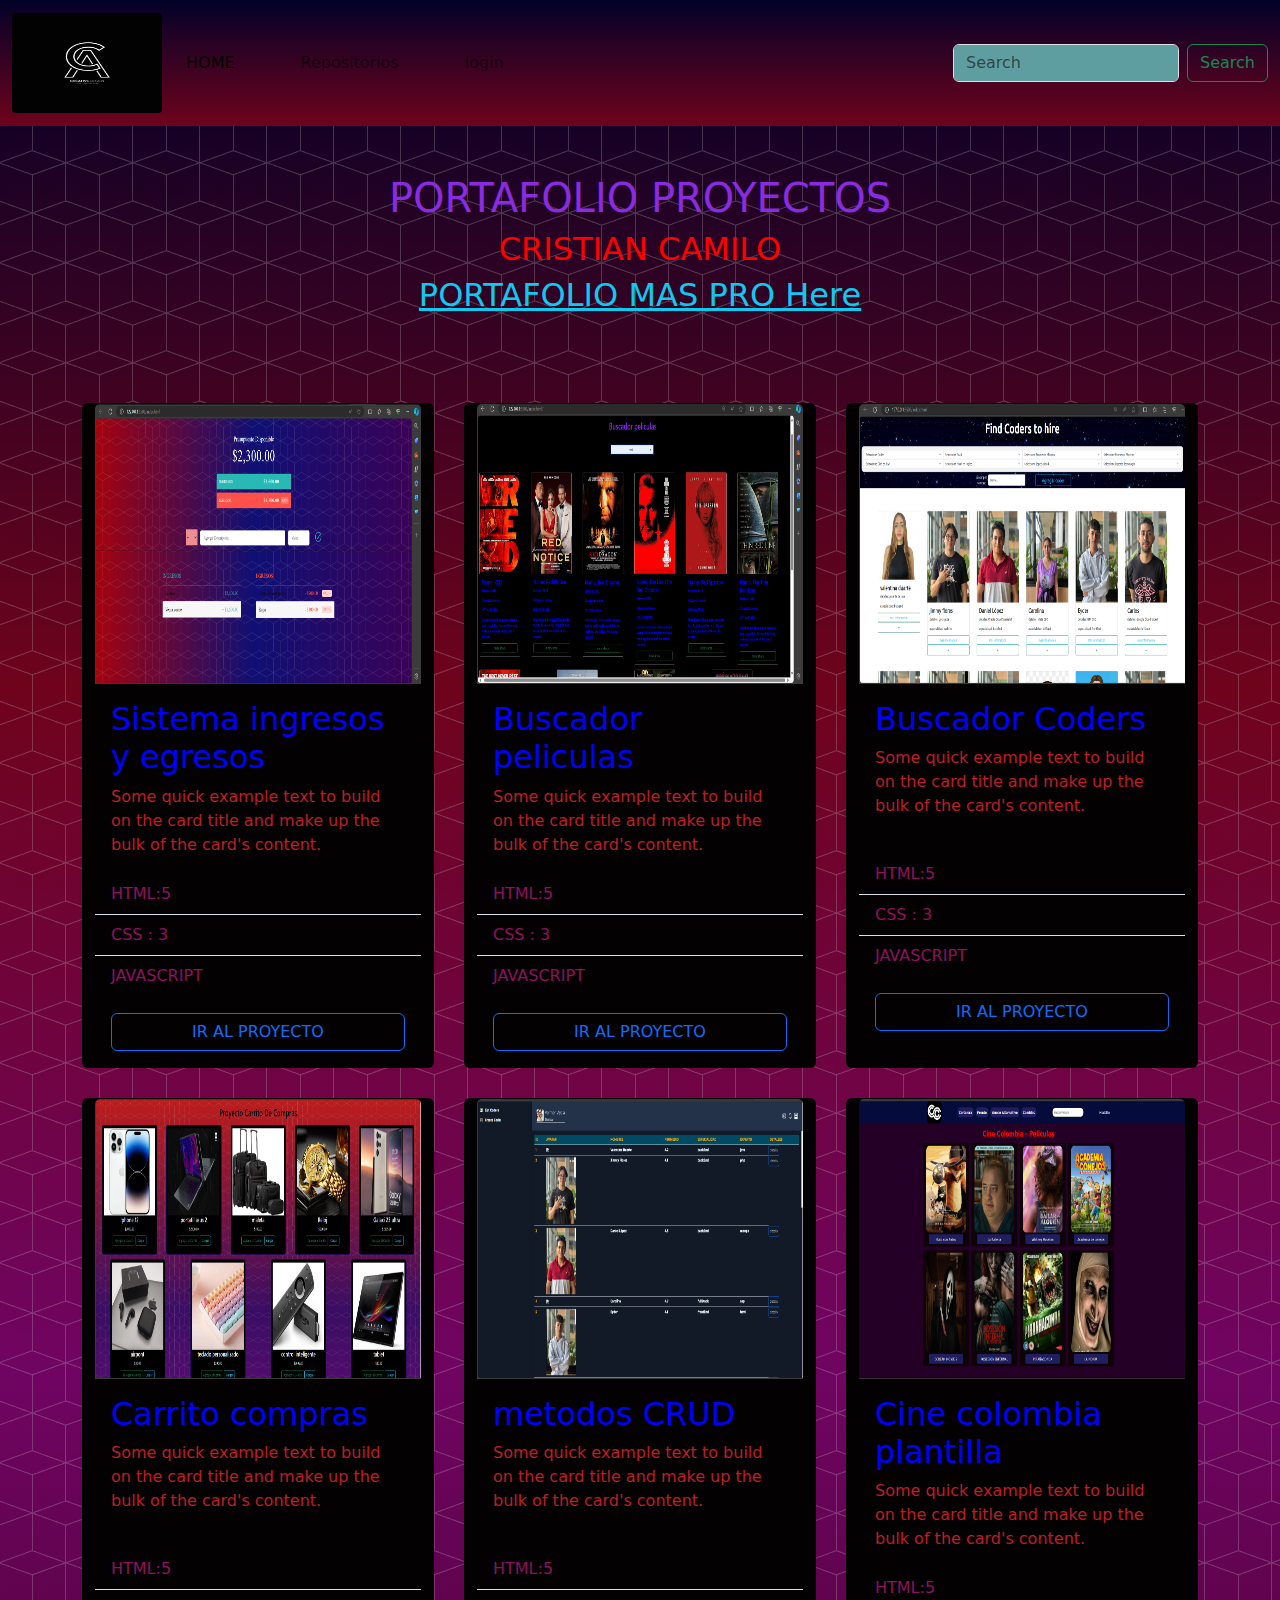
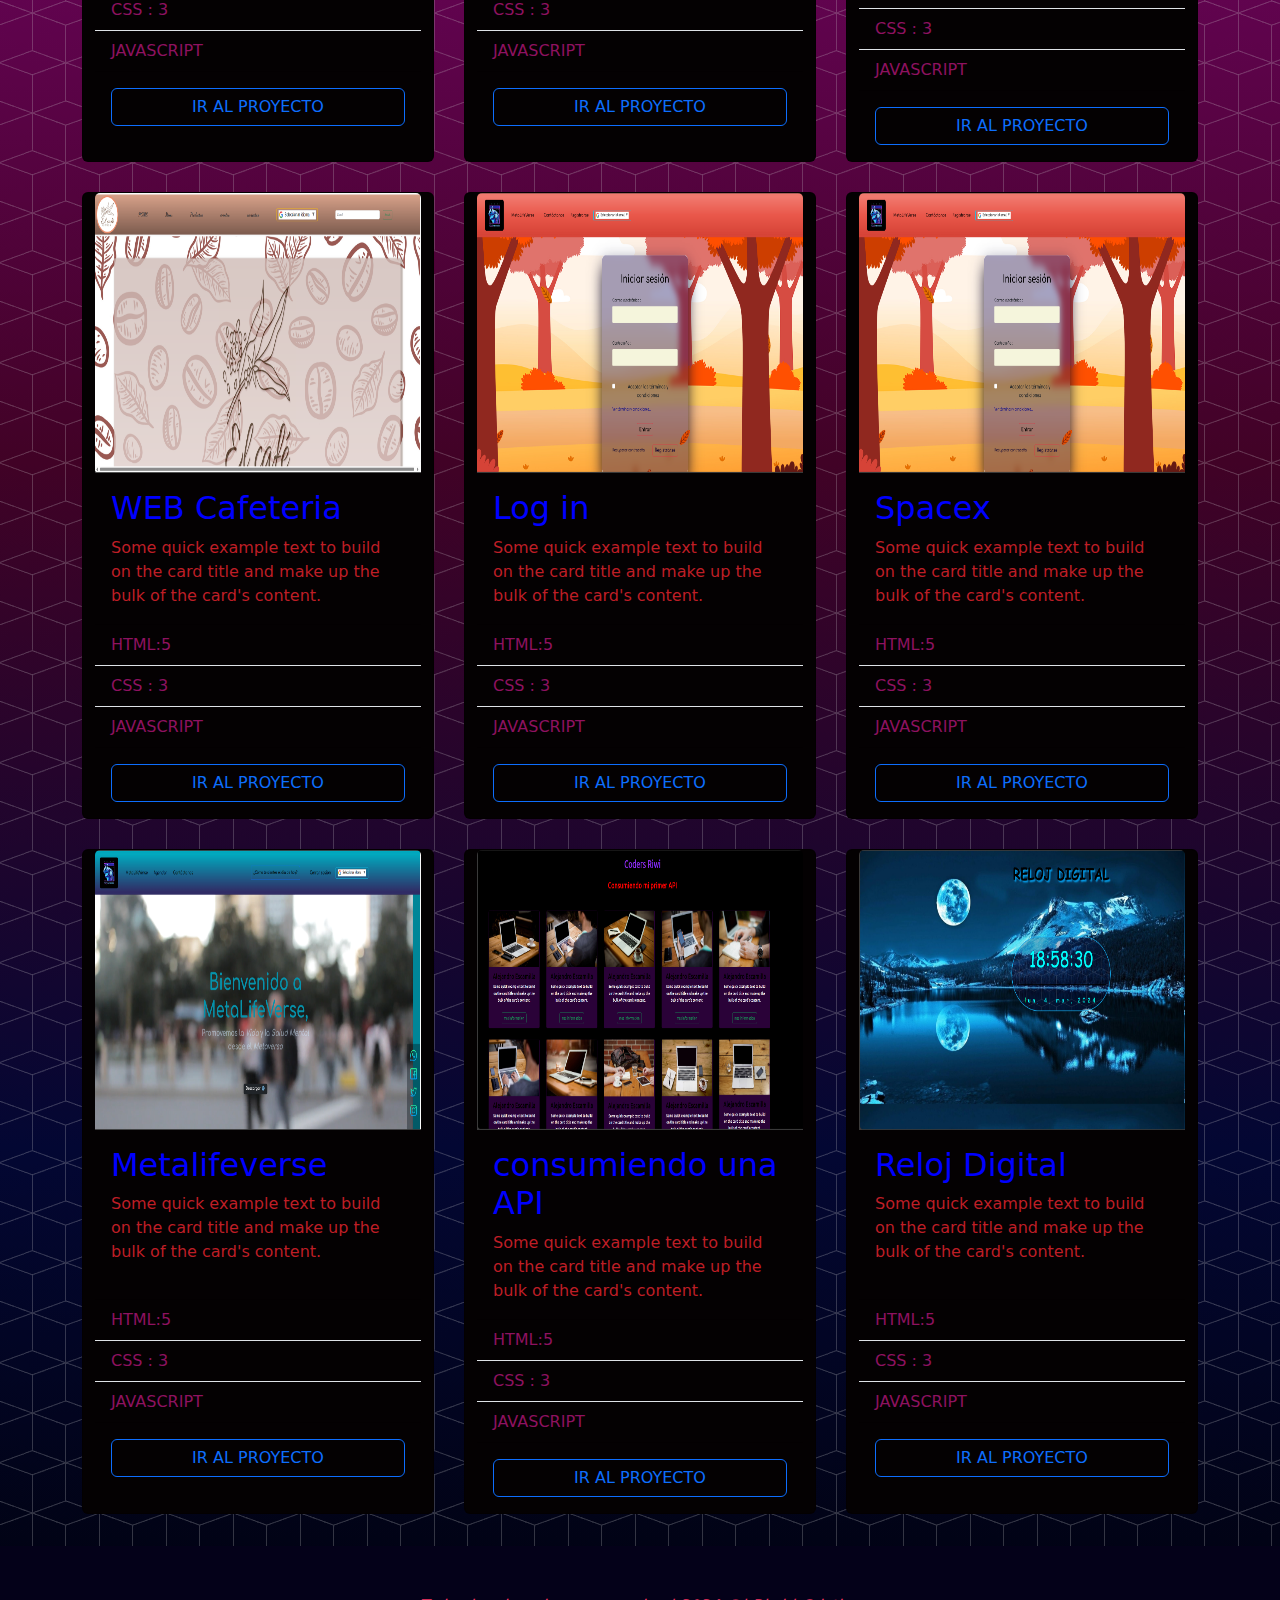
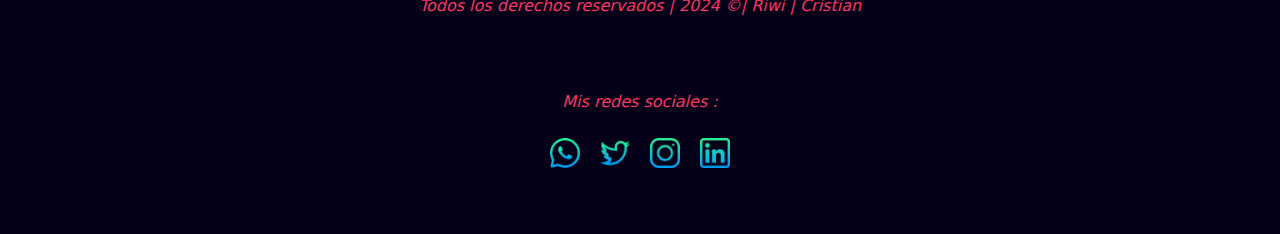
<file: html/index.html>
<!DOCTYPE html>
<html lang="en">
<head>
    <meta charset="UTF-8">
    <meta name="viewport" content="width=device-width, initial-scale=1.0">
    <title>Portafolio Cristian</title>
    <link href="https://cdn.jsdelivr.net/npm/bootstrap@5.3.3/dist/css/bootstrap.min.css" rel="stylesheet" integrity="sha384-QWTKZyjpPEjISv5WaRU9OFeRpok6YctnYmDr5pNlyT2bRjXh0JMhjY6hW+ALEwIH" crossorigin="anonymous">
    <link rel="stylesheet" href="../style/styles.css">
</head>
<body class="fondo">

    <nav class="navbar navbar-expand-lg" style="background: linear-gradient( rgb(2, 1, 40), #6f031c);">
        <div class="container-fluid">
          <a class="navbar-brand" href="../html/index.html"><img src="../creative-letter-c-a-line-art-minimal-logo-free-vector.jpg" width="150px" height="100px" alt="" style="border-radius: 4px;"></a>
          <!-- <a class="navbar-brand" href="/html/index.html"><img src="/thumb-cristian-4k-wallpapers-with-names-horizontal-text-cristian-name.jpg" width="150px" height="100px" alt="" style="border-radius: 4px;"></a> -->
          <button class="navbar-toggler" type="button" data-bs-toggle="collapse" data-bs-target="#navbarSupportedContent" aria-controls="navbarSupportedContent" aria-expanded="false" aria-label="Toggle navigation">
            <span class="navbar-toggler-icon"></span>
          </button>
          <div class="collapse navbar-collapse" id="navbarSupportedContent">
            <br>
            <ul class="navbar-nav me-auto mb-2 mb-lg-0" style="gap: 50px;">
              <li class="nav-item">
                <a class="nav-link active" aria-current="page" href="../html/index.html">HOME</a>
              </li>
              <li class="nav-item">
                <a class="nav-link" href="../html/atministrador.html">Repositorios</a>
              </li>

              <li class="nav-item">
                <a class="nav-link" aria-disabled="true" href="../html/login.html">login</a>
              </li>
            </ul>
            <form class="d-flex" role="search">
              <input class="form-control me-2" type="search" placeholder="Search" aria-label="Search" style="background-color: cadetblue;">
              <button class="btn btn-outline-success" type="submit">Search</button>
            </form>
          </div>
        </div>
    </nav>
    <div class="titlepage" style="padding: 3rem;">
      <h1>PORTAFOLIO PROYECTOS</h1>
      <h2>CRISTIAN CAMILO</h2>
      <h2 style="text-decoration: none;"><a  target="_blank" href="https://camiloriwi.github.io/portafolio--profesional/index.html" class="link-info">PORTAFOLIO MAS PRO Here<i class="fas fa-external-link-alt"></i></a></h3>
      
    </div>
    <section class="align-content-center">

        <div class="row" style="gap: 30px;display: flex;justify-content: center;padding: 2rem;">
            <div class="card" style="width: 22rem;">
                <img src="../images/image.png" class="card-img-top" width="350px" height="280px" alt="...">
                <div class="card-body">
                  <h2 class="card-title">Sistema ingresos  y egresos</h2>
                  <p class="card-text">Some quick example text to build on the card title and make up the bulk of the card's content.</p>
                </div>
                <ul class="list-group list-group-flush">
                  <li class="list-group-item">HTML:5</li>
                  <li class="list-group-item">CSS : 3</li>
                  <li class="list-group-item">JAVASCRIPT</li>
                </ul>
                <div class="card-body">
                  <a target="_blank" href="#" type="button" class="btn btn-outline-primary">IR AL PROYECTO</a>
                  
                </div>
            </div>
            <div class="card" style="width: 22rem;">
                <img src="../images/image1.png" class="card-img-top"  width="350px" height="280px" alt="...">
                <div class="card-body">
                  <h2 class="card-title">Buscador peliculas</h2>
                  <p class="card-text">Some quick example text to build on the card title and make up the bulk of the card's content.</p>
                </div>
                <ul class="list-group list-group-flush">
                  <li class="list-group-item">HTML:5</li>
                  <li class="list-group-item">CSS : 3</li>
                  <li class="list-group-item">JAVASCRIPT</li>
                </ul>
                <div class="card-body">
                  <a target="_blank" href="#" type="button" class="btn btn-outline-primary">IR AL PROYECTO</a>
                  
                </div>
            </div>
            <div class="card" style="width: 22rem;">
                <img src="../images/image2.png" class="card-img-top"  width="350px" height="280px" alt="...">
                <div class="card-body">
                  <h2 class="card-title">Buscador Coders</h2>
                  <p class="card-text">Some quick example text to build on the card title and make up the bulk of the card's content.</p>
                </div>
                <ul class="list-group list-group-flush">
                  <li class="list-group-item">HTML:5</li>
                  <li class="list-group-item">CSS : 3</li>
                  <li class="list-group-item">JAVASCRIPT</li>
                </ul>
                <div class="card-body">
                  <a target="_blank" href="#" type="button" class="btn btn-outline-primary">IR AL PROYECTO</a>
                  
                </div>
            </div>
            <div class="card" style="width: 22rem;">
                <img src="../images/image copy.png" class="card-img-top"  width="350px" height="280px"  alt="...">
                <div class="card-body">
                  <h2 class="card-title">Carrito compras</h2>
                  <p class="card-text">Some quick example text to build on the card title and make up the bulk of the card's content.</p>
                </div>
                <ul class="list-group list-group-flush">
                  <li class="list-group-item">HTML:5</li>
                  <li class="list-group-item">CSS : 3</li>
                  <li class="list-group-item">JAVASCRIPT</li>
                </ul>
                <div class="card-body">
                  <a target="_blank" href="#" type="button" class="btn btn-outline-primary">IR AL PROYECTO</a>
                  
                </div>
            </div>
            <div class="card" style="width: 22rem;">
                <img src="../images/image copy 2.png" class="card-img-top"   width="350px" height="280px" alt="...">
                <div class="card-body">
                  <h2 class="card-title">metodos CRUD</h2>
                  <p class="card-text">Some quick example text to build on the card title and make up the bulk of the card's content.</p>
                </div>
                <ul class="list-group list-group-flush">
                  <li class="list-group-item">HTML:5</li>
                  <li class="list-group-item">CSS : 3</li>
                  <li class="list-group-item">JAVASCRIPT</li>
                </ul>
                <div class="card-body">
                  <a target="_blank" href="#" type="button" class="btn btn-outline-primary">IR AL PROYECTO</a>
                  
                </div>
            </div>
            <div class="card" style="width: 22rem;">
                <img src="../images/image copy 3.png" class="card-img-top"  width="350px" height="280px" alt="...">
                <div class="card-body">
                  <h2 class="card-title">Cine colombia plantilla</h2>
                  <p class="card-text">Some quick example text to build on the card title and make up the bulk of the card's content.</p>
                </div>
                <ul class="list-group list-group-flush">
                  <li class="list-group-item">HTML:5</li>
                  <li class="list-group-item">CSS : 3</li>
                  <li class="list-group-item">JAVASCRIPT</li>
                </ul>
                <div class="card-body">
                  <a target="_blank" href="#" type="button" class="btn btn-outline-primary">IR AL PROYECTO</a>
                  
                </div>
            </div>
            <div class="card" style="width: 22rem;">
              <img src="../images/image copy 4.png" class="card-img-top"  width="350px" height="280px" alt="...">
              <div class="card-body">
                <h2 class="card-title">WEB Cafeteria</h2>
                <p class="card-text">Some quick example text to build on the card title and make up the bulk of the card's content.</p>
              </div>
              <ul class="list-group list-group-flush">
                <li class="list-group-item">HTML:5</li>
                <li class="list-group-item">CSS : 3</li>
                <li class="list-group-item">JAVASCRIPT</li>
              </ul>
              <div class="card-body">
                <a target="_blank" href="https://camiloriwi.github.io/web-cafeteria/" type="button" class="btn btn-outline-primary">IR AL PROYECTO</a>
                
              </div>
          </div>
          <div class="card" style="width: 22rem;">
              <img src="../images/image copy 5.png" class="card-img-top"  width="350px" height="280px" alt="...">
              <div class="card-body">
                <h2 class="card-title">Log in</h2>
                <p class="card-text">Some quick example text to build on the card title and make up the bulk of the card's content.</p>
              </div>
              <ul class="list-group list-group-flush">
                <li class="list-group-item">HTML:5</li>
                <li class="list-group-item">CSS : 3</li>
                <li class="list-group-item">JAVASCRIPT</li>
              </ul>
              <div class="card-body">
                <a target="_blank" href="#" type="button" class="btn btn-outline-primary">IR AL PROYECTO</a>
                
              </div>
          </div>
          <div class="card" style="width: 22rem;">
            <img src="../images/image copy 5.png" class="card-img-top"  width="350px" height="280px" alt="...">
            <div class="card-body">
              <h2 class="card-title">Spacex</h2>
              <p class="card-text">Some quick example text to build on the card title and make up the bulk of the card's content.</p>
            </div>
            <ul class="list-group list-group-flush">
              <li class="list-group-item">HTML:5</li>
              <li class="list-group-item">CSS : 3</li>
              <li class="list-group-item">JAVASCRIPT</li>
            </ul>
            <div class="card-body">
              <a  target="_blank" href="#" type="button" class="btn btn-outline-primary">IR AL PROYECTO</a>
              
            </div>
          </div>
          <div class="card" style="width: 22rem;">
            <img src="../images/image copy 6.png" class="card-img-top"  width="350px" height="280px" alt="...">
            <div class="card-body">
              <h2 class="card-title">Metalifeverse</h2>
              <p class="card-text">Some quick example text to build on the card title and make up the bulk of the card's content.</p>
            </div>
            <ul class="list-group list-group-flush">
              <li class="list-group-item">HTML:5</li>
              <li class="list-group-item">CSS : 3</li>
              <li class="list-group-item">JAVASCRIPT</li>
            </ul>
            <div class="card-body">
              <a target="_blank" href="#" type="button" class="btn btn-outline-primary">IR AL PROYECTO</a>
              
            </div>
        </div>
        <div class="card" style="width: 22rem;">
          <img src="../images/image copy 7.png" class="card-img-top"   width="350px" height="280px" alt="...">
          <div class="card-body">
            <h2 class="card-title">consumiendo una API</h2>
            <p class="card-text">Some quick example text to build on the card title and make up the bulk of the card's content.</p>
          </div>
          <ul class="list-group list-group-flush">
            <li class="list-group-item">HTML:5</li>
            <li class="list-group-item">CSS : 3</li>
            <li class="list-group-item">JAVASCRIPT</li>
          </ul>
          <div class="card-body">
            <a target="_blank" href="#" type="button" class="btn btn-outline-primary">IR AL PROYECTO</a>
            
          </div>
      </div>
      <div class="card" style="width: 22rem;">
        <img src="../images/image copy 8.png" class="card-img-top"  width="350px" height="280px" alt="...">
        <div class="card-body">
          <h2 class="card-title">Reloj Digital</h2>
          <p class="card-text">Some quick example text to build on the card title and make up the bulk of the card's content.</p>
        </div>
        <ul class="list-group list-group-flush">
          <li class="list-group-item">HTML:5</li>
          <li class="list-group-item">CSS : 3</li>
          <li class="list-group-item">JAVASCRIPT</li>
        </ul>
        <div class="card-body">
          <a target="_blank" href="https://camiloriwi.github.io/reloj-dijital/" type="button" class="btn btn-outline-primary">IR AL PROYECTO</a>
          
        </div>
    </div>
        
      </div>

    </section>







    <footer style="background: linear-gradient(
    #040119),black; height: 18rem;">
  
      <i style="display: flex;justify-content: center;padding: 3rem;color: #f93563;"> Todos los derechos reservados | 2024 &copy;| Riwi | Cristian</i>
      <br>
      <i style="display: flex;justify-content: center;color: #f93563;">Mis redes sociales :</i>
      <br>
      <div class="footer-icons" style="display: flex;gap: 20px;justify-content: center;">
        <a target="_blank" href="https://WhatsApp.com"><img src="../images/wredes2.png" width="30px" height="30px"
            style="border-radius: 10%;" alt=""></a>
        <a target="_blank" href="https://twitter.com"><img src="../images/tredes1.png" width="30px" height="30px"
            style="border-radius: 10%;" alt=""></a>
        <a target="_blank" href="https://Instagram.com"><img src="../images/iredes5.png" width="30px" height="30px"
            style="border-radius: 10%;" alt=""></a>
        <a  target="_blank" href="https://linkedin.com"><img src="../images/lredes1.png" width="30px" height="30px"
            style="border-radius: 10%;" alt=""></a>
  
      </div>
  
    </footer>



    
    <script src="../js/index.js"></script>
    <script src="https://cdn.jsdelivr.net/npm/bootstrap@5.3.3/dist/js/bootstrap.bundle.min.js" integrity="sha384-YvpcrYf0tY3lHB60NNkmXc5s9fDVZLESaAA55NDzOxhy9GkcIdslK1eN7N6jIeHz" crossorigin="anonymous"></script>
</body>
</html>
</file>
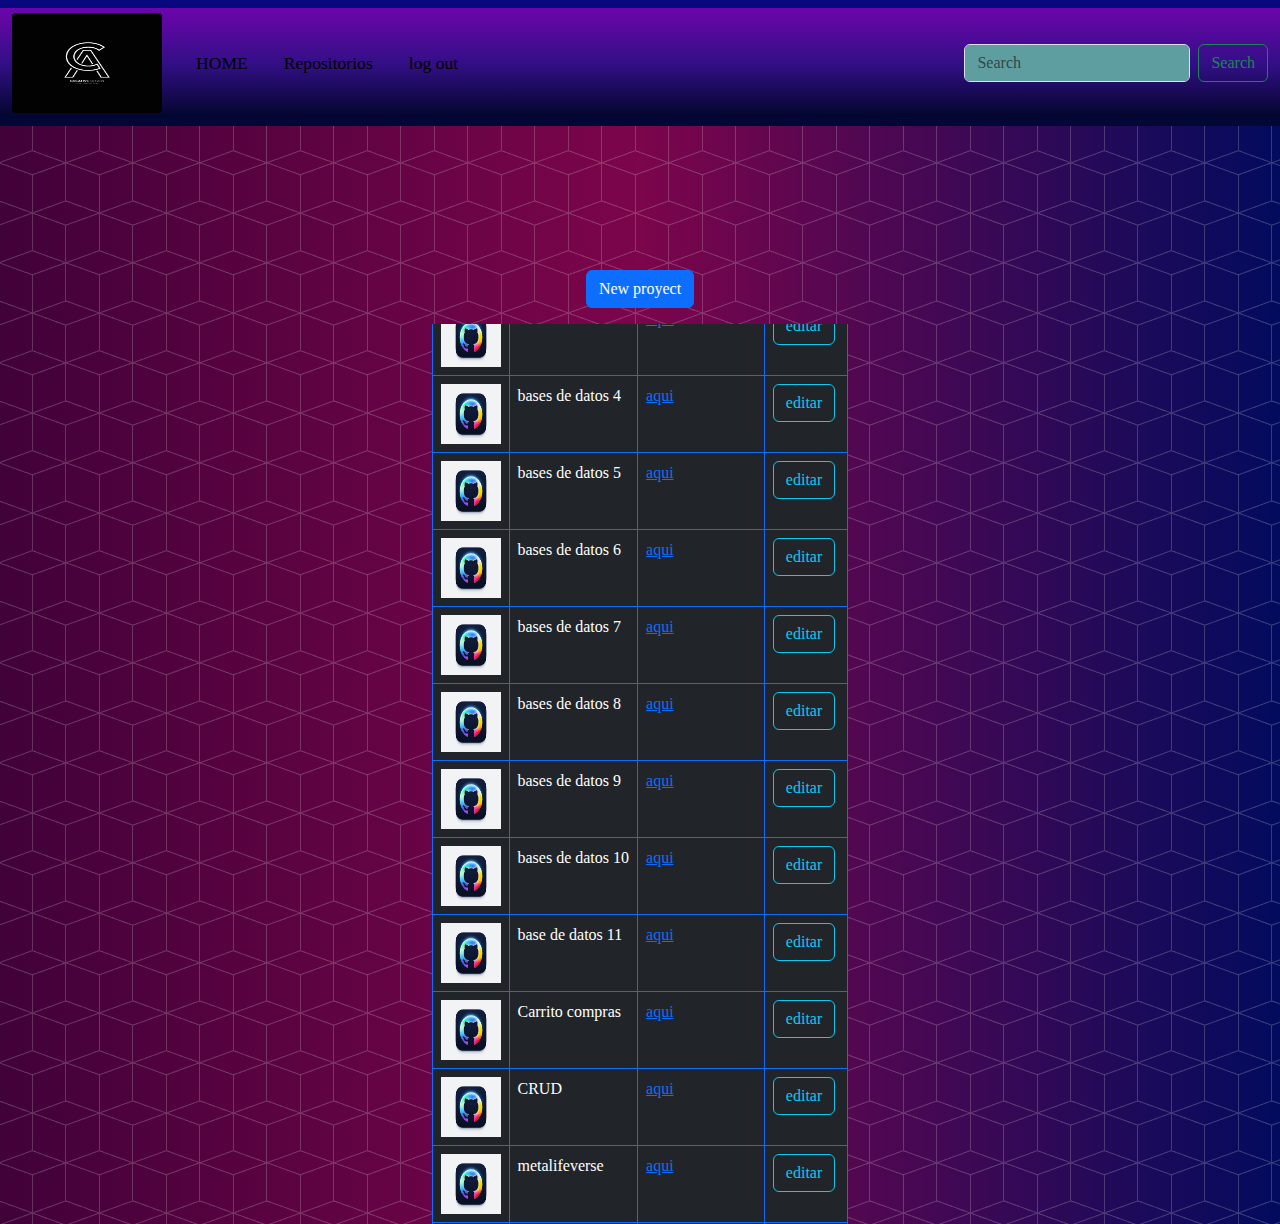
<file: html/atministrador.html>
<!DOCTYPE html>
<html lang="en">
<head>
    <meta charset="UTF-8">
    <meta name="viewport" content="width=device-width, initial-scale=1.0">
    <title>Portafolio Cristian</title>
    <link href="https://cdn.jsdelivr.net/npm/bootstrap@5.3.3/dist/css/bootstrap.min.css" rel="stylesheet" integrity="sha384-QWTKZyjpPEjISv5WaRU9OFeRpok6YctnYmDr5pNlyT2bRjXh0JMhjY6hW+ALEwIH" crossorigin="anonymous">
    <link rel="stylesheet" href="../style/login.css">
    <link rel="stylesheet" href="../style/atministrador.css">
</head>
<body>

  <nav class="navbar navbar-expand-lg" style="background: linear-gradient(rgb(8, 8, 128),rgb(3, 7, 51));">
    <div class="container-fluid">
      <a class="navbar-brand" href="../html/index.html"><img src="../creative-letter-c-a-line-art-minimal-logo-free-vector.jpg" width="150px" height="100px" alt="" style="border-radius: 4px;"></a>
      <!-- <a class="navbar-brand" href="/html/index.html"><img src="/Cristian-design-hogwarts-name.gif" width="150px" height="100px" alt="" style="border-radius: 4px;"></a> -->
      <button class="navbar-toggler" type="button" data-bs-toggle="collapse" data-bs-target="#navbarSupportedContent" aria-controls="navbarSupportedContent" aria-expanded="false" aria-label="Toggle navigation">
        <span class="navbar-toggler-icon"></span>
      </button>
      <div class="collapse navbar-collapse" id="navbarSupportedContent">
        <ul class="navbar-nav me-auto mb-2 mb-lg-0">
          <li class="nav-item">
            <a class="nav-link active" aria-current="page" href="../html/index.html">HOME</a>
          </li>
          <li class="nav-item">
            <a class="nav-link" href="../html/atministrador.html">Repositorios</a>
          </li>

          <li class="nav-item">
            <a class="nav-link" aria-disabled="true" href="../html/login.html">log out</a>
          </li>
        </ul>
        <form class="d-flex" role="search">
          <input class="form-control me-2" type="search" placeholder="Search" aria-label="Search" style="background-color: cadetblue;">
          <button class="btn btn-outline-success" type="submit">Search</button>
        </form>
      </div>
    </div>
</nav>
  <div style="display: flex;justify-content: center;">
          <!-- Button trigger modal -->
    <button type="button" class="btn btn-primary mb-3" data-bs-toggle="modal"     data-bs-target="#staticBackdrop" style="margin-top: 9rem;"> New proyect
    </button>
  </div>
  <section  style="padding: 4rem;">

      <div class="align-content-center ">
          <table class="table table-bordered border-primary table-dark">
            <br>
              <thead>
                  <tr style="text-align: center;">
                      <th>images</th>
                      <th>name</th>
                      <th>link Repositorio</th>
                      <th>modificar</th>
                  </tr>
  
              </thead>
              
              <tbody class="tbodyContent">

                <tr>
                  <td><img src="../images/images1.jpeg" width="60px" height="60px" alt="img"></td>
                  <td>bases de datos 1</td>
                  <td><a target="_blank" href="https://github.com/Camiloriwi/base-datos-1">aqui</a></td>
                  <td> 
                    <button class="btn btn-outline-info">editar</button>
                      <!-- <button class="btn btn-outline-warning btn-delete">eliminar</button> -->
                  </td>
                </tr>
                <tr>
                  <td><img src="../images/images1.jpeg" width="60px" height="60px" alt="img"></td>
                  <td>bases de datos 2</td>
                  <td><a target="_blank" href="https://github.com/Camiloriwi/base-datos-2">aqui</a></td>
                  <td> 
                    <button class="btn btn-outline-info">editar</button>
                      <!-- <button class="btn btn-outline-warning btn-delete">eliminar</button> -->
                  </td>
                </tr>
                <tr>
                  <td><img src="../images/images1.jpeg" width="60px" height="60px" alt="img"></td>
                  <td>bases de datos 3</td>
                  <td><a target="_blank" href="https://github.com/Camiloriwi/base-datos-3">aqui</a></td>
                  <td> 
                    <button class="btn btn-outline-info">editar</button>
                      <!-- <button class="btn btn-outline-warning btn-delete">eliminar</button> -->
                  </td>
                </tr>
                <tr>
                  <td><img src="../images/images1.jpeg" width="60px" height="60px" alt="img"></td>
                  <td>bases de datos 4</td>
                  <td><a target="_blank" href="https://github.com/Camiloriwi/base-datos-4">aqui</a></td>
                  <td> 
                    <button class="btn btn-outline-info">editar</button>
                      <!-- <button class="btn btn-outline-warning btn-delete">eliminar</button> -->
                  </td>
                </tr>
                <tr>
                  <td><img src="../images/images1.jpeg" width="60px" height="60px" alt="img"></td>
                  <td>bases de datos 5</td>
                  <td><a target="_blank" href="https://github.com/Camiloriwi/base-datos-5">aqui</a></td>
                  <td> 
                    <button class="btn btn-outline-info">editar</button>
                      <!-- <button class="btn btn-outline-warning btn-delete">eliminar</button> -->
                  </td>
                </tr>
                <tr>
                  <td><img src="../images/images1.jpeg" width="60px" height="60px" alt="img"></td>
                  <td>bases de datos 6</td>
                  <td><a target="_blank" href="https://github.com/Camiloriwi/base-datos-6">aqui</a></td>
                  <td> 
                    <button class="btn btn-outline-info">editar</button>
                      <!-- <button class="btn btn-outline-warning btn-delete">eliminar</button> -->
                  </td>
                </tr>
                <tr>
                  <td><img src="../images/images1.jpeg" width="60px" height="60px" alt="img"></td>
                  <td>bases de datos 7</td>
                  <td><a target="_blank" href="https://github.com/Camiloriwi/basae-de-datos-7">aqui</a></td>
                  <td> 
                    <button class="btn btn-outline-info">editar</button>
                      <!-- <button class="btn btn-outline-warning btn-delete">eliminar</button> -->
                  </td>
                </tr>
                <tr>
                  <td><img src="../images/images1.jpeg" width="60px" height="60px" alt="img"></td>
                  <td>bases de datos 8</td>
                  <td><a target="_blank" href="https://github.com/Camiloriwi/base-datos-7">aqui</a></td>
                  <td> 
                    <button class="btn btn-outline-info">editar</button>
                      <!-- <button class="btn btn-outline-warning btn-delete">eliminar</button> -->
                  </td>
                </tr>
                <tr>
                  <td><img src="../images/images1.jpeg" width="60px" height="60px" alt="img"></td>
                  <td>bases de datos 9</td>
                  <td><a target="_blank" href="https://github.com/Camiloriwi/mongodb-node.js">aqui</a></td>
                  <td> 
                    <button class="btn btn-outline-info">editar</button>
                      <!-- <button class="btn btn-outline-warning btn-delete">eliminar</button> -->
                  </td>
                </tr>
                <tr>
                  <td><img src="../images/images1.jpeg" width="60px" height="60px" alt="img"></td>
                  <td>bases de datos 10</td>
                  <td><a target="_blank" href="https://github.com/Camiloriwi/MYSQL-----mongoDB">aqui</a></td>
                  <td> 
                    <button class="btn btn-outline-info">editar</button>
                      <!-- <button class="btn btn-outline-warning btn-delete">eliminar</button> -->
                  </td>
                </tr>
                <tr>
                  <td><img src="../images/images1.jpeg" width="60px" height="60px" alt="img"></td>
                  <td>base de datos 11</td>
                  <td><a target="_blank" href="https://github.com/Camiloriwi/cristian--sql">aqui</a></td>
                  <td> 
                    <button class="btn btn-outline-info">editar</button>
                      <!-- <button class="btn btn-outline-warning btn-delete">eliminar</button> -->
                  </td>
                </tr>
                <tr>
                  <td><img src="../images/images1.jpeg" width="60px" height="60px" alt="img"></td>
                  <td>Carrito compras</td>
                  <td><a target="_blank" href="https://github.com/Camiloriwi">aqui</a></td>
                  <td> 
                    <button class="btn btn-outline-info">editar</button>
                      <!-- <button class="btn btn-outline-warning btn-delete">eliminar</button> -->
                  </td>
                </tr>

                <tr>
                  <td><img src="../images/images1.jpeg" width="60px" height="60px" alt="img"></td>
                  <td>CRUD</td>
                  <td><a target="_blank" href="https://github.com/Camiloriwi">aqui</a></td>
                  <td> 
                    <button class="btn btn-outline-info">editar</button>
                      <!-- <button class="btn btn-outline-warning btn-delete">eliminar</button> -->
                  </td>
                </tr>
                <tr>
                  <td><img src="../images/images1.jpeg" width="60px" height="60px" alt="img"></td>
                  <td>metalifeverse</td>
                  <td><a target="_blank" href="https://github.com/Camiloriwi">aqui</a></td>
                  <td> 
                    <button class="btn btn-outline-info">editar</button>
                      <!-- <button class="btn btn-outline-warning btn-delete">eliminar</button> -->
                  </td>
                </tr>
                <tr>
                  <td><img src="../images/images1.jpeg" width="60px" height="60px" alt="img"></td>
                  <td>login</td>
                  <td><a target="_blank" href="https://github.com/Camiloriwi">aqui</a></td>
                  <td> 
                    <button class="btn btn-outline-info">editar</button>
                      <!-- <button class="btn btn-outline-warning btn-delete">eliminar</button> -->
                  </td>
                </tr>
                <tr>
                  <td><img src="../images/images1.jpeg" width="60px" height="60px" alt="img"></td>
                  <td>cafeteria</td>
                  <td><a target="_blank" href="https://github.com/Camiloriwi/web-cafeteria">aqui</a></td>
                  <td> 
                    <button class="btn btn-outline-info">editar</button>
                      <!-- <button class="btn btn-outline-warning btn-delete">eliminar</button> -->
                  </td>
                </tr>
                <tr>
                  <td><img src="../images/images1.jpeg" width="60px" height="60px" alt="img"></td>
                  <td>Reloj</td>
                  <td><a target="_blank" href="https://github.com/Camiloriwi/reloj-dijital">aqui</a></td>
                  <td> 
                    <button class="btn btn-outline-info">editar</button>
                      <!-- <button class="btn btn-outline-warning btn-delete">eliminar</button> -->
                  </td>
                </tr>
                  
  
              </tbody>
          </table>
      </div>
    </section>
 
      <div
        class="modal fade"
        id="staticBackdrop"
        data-bs-backdrop="static"
        data-bs-keyboard="false"
        tabindex="-1"
        aria-labelledby="staticBackdropLabel"
        aria-hidden="true"
      >
        <form class="modal-dialog modal-dialog-centered" id="formJobs">
          <div class="modal-content" style="height: auto; display: flex;flex-direction: column;">
            <div class="modal-header">
              <h1
                class="modal-title fs-5 text-gradient-primary"
                id="staticBackdropLabel"
              >
                New proyecto
              </h1>
              <button
                type="button"
                class="btn-close"
                data-bs-dismiss="modal"
                aria-label="Close"
              ></button>
            </div>
            <div class="modal-body">
              <div class="d-flex justify-content-center w-100 flex-lg-column">
                <!-- INPUT ID PRODUCT -->
                <input type="hidden" id="idJobUpdate" />
                <div class="mb-3">
                  <label for="title-job" class="form-label">nombre proyecto</label>
                  
                  <input
                    type="text"
                    class="form-control"
                    id="title-job"
                    placeholder="Title Job"
                  />
                </div>

                <div class="mb-6 col-lg-24">
                  <label for="experience" class="form-label"
                    >link proyecto</label
                  >
                  <input
                    type="link"
                    class="form-control"
                    id="link-proyecto"
                    placeholder="link"
                    required
                  />
                </div>
              </div>
             
              <div class="col">
                <div class="mb-9 col-lg-12">
                  <label for="description" class="form-label"
                    >Description</label
                  >
                  <textarea
                    class="form-control"
                    id="description"
                    rows="3"
                  ></textarea>
                </div>
              </div>
            </div>
            <div class="modal-footer">
              <button
                type="button"
                class="btn btn-secondary"
                data-bs-dismiss="modal"
              >
                Close
              </button>
              <button type="submit" class="btn btn-primary">
                Save
              </button>
            </div>
          </div>
        </form>









        <footer style="background: linear-gradient(#041a87,
        #040119); margin-bottom: auto;color: black;" >
      
          <div>
            <i> Todos los derechos reservados | 2024 &copy;| Riwi | Cristian</i>
            <!-- <i> todos los derechos reservados |  2024  &copy;|  Riwi | Grupo B1 | cristian manco</i> -->
          </div>
          <br>
          <i>Nuestras redes sociales :</i>
          <div class="footer-icons" style="display: flex;gap: 20px;justify-content: center;margin-top: 40px;padding: 2rem;">
            <a target="_blank" href="https://WhatsApp.com"><img src="../images/wredes2.png" width="30px" height="30px"
                style="border-radius: 10%;" alt=""></a>
            <a target="_blank" href="https://twitter.com"><img src="../images/tredes1.png" width="30px" height="30px"
                style="border-radius: 10%;" alt=""></a>
            <a target="_blank"href="https://Instagram.com"><img src="../images/iredes5.png" width="30px" height="30px"
                style="border-radius: 10%;" alt=""></a>
            <a target="_blank" href="https://linkedin.com"><img src="../images/lredes1.png" width="30px" height="30px"
                style="border-radius: 10%;" alt=""></a>
      
          </div>
      
        </footer>
    
    <script src="../js/atministrador.js"></script>
    <script src="https://cdn.jsdelivr.net/npm/bootstrap@5.3.3/dist/js/bootstrap.bundle.min.js" integrity="sha384-YvpcrYf0tY3lHB60NNkmXc5s9fDVZLESaAA55NDzOxhy9GkcIdslK1eN7N6jIeHz" crossorigin="anonymous"></script>
</body>
</html>
</file>
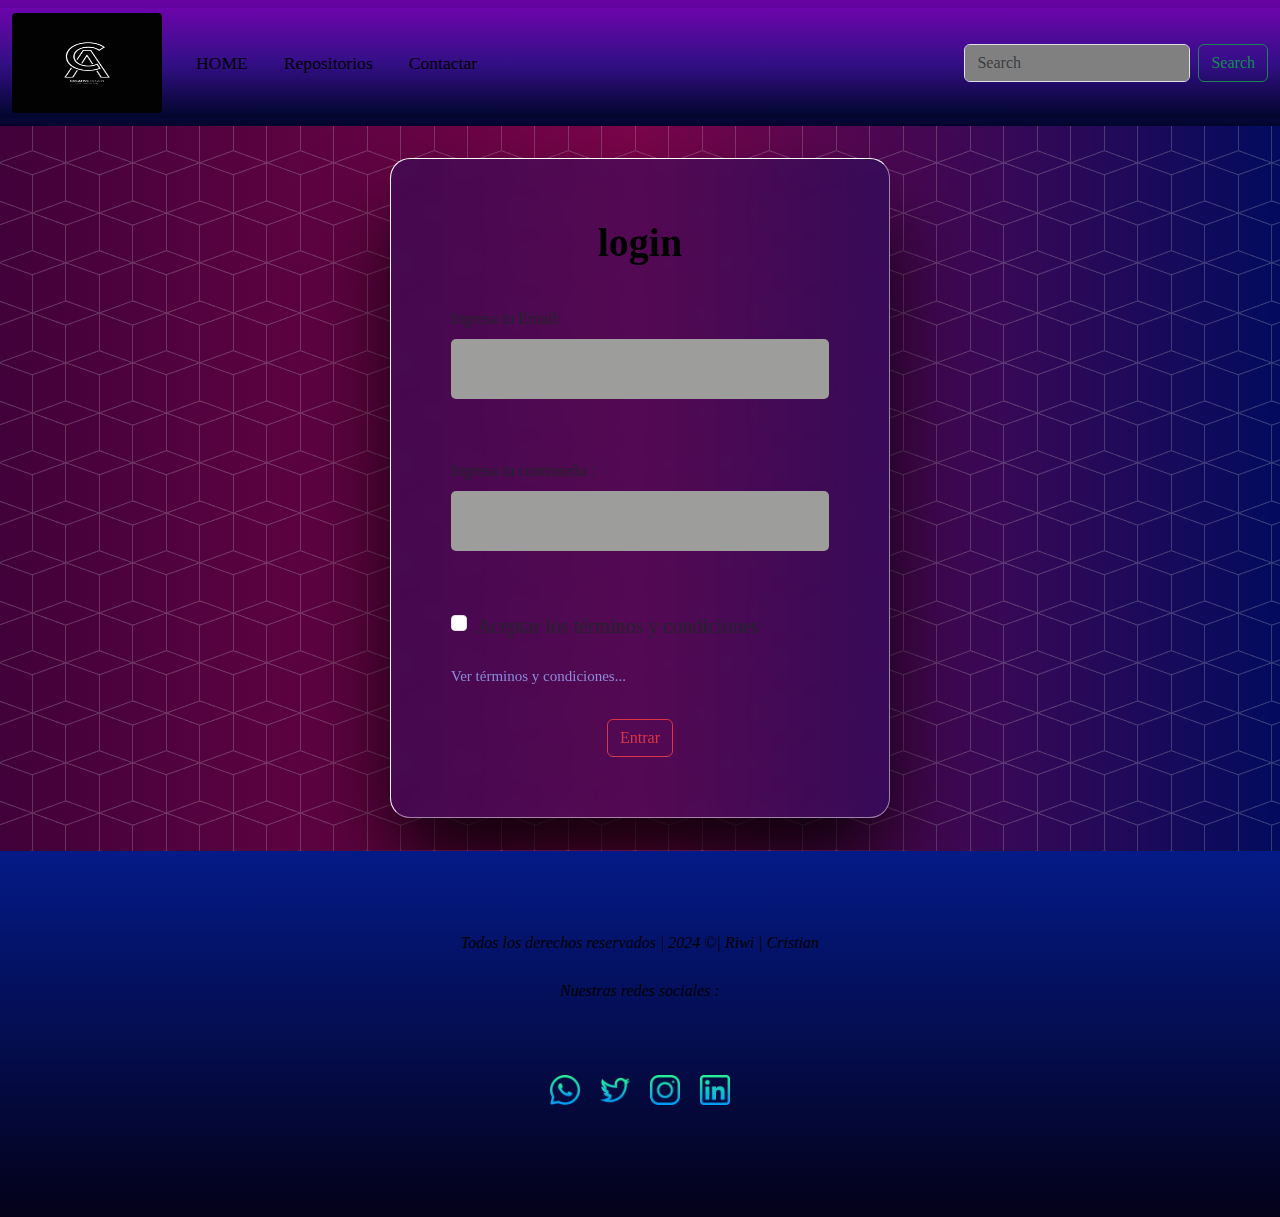
<file: html/login.html>
<!DOCTYPE html>
<html lang="en">
<head>
    <meta charset="UTF-8">
    <meta name="viewport" content="width=device-width, initial-scale=1.0">
    <title>Portafolio Cristian</title>
    <link href="https://cdn.jsdelivr.net/npm/bootstrap@5.3.3/dist/css/bootstrap.min.css" rel="stylesheet" integrity="sha384-QWTKZyjpPEjISv5WaRU9OFeRpok6YctnYmDr5pNlyT2bRjXh0JMhjY6hW+ALEwIH" crossorigin="anonymous">
    <link rel="stylesheet" href="../style/login.css">
</head>
<body>

    <nav class="navbar navbar-expand-lg bg-body-tertiary">
        <div class="container-fluid">
          <a class="navbar-brand" href="../html/index.html"><img src="../creative-letter-c-a-line-art-minimal-logo-free-vector.jpg" width="150px" height="100px" alt="" style="border-radius: 4px;"></a>
          <button class="navbar-toggler" type="button" data-bs-toggle="collapse" data-bs-target="#navbarSupportedContent" aria-controls="navbarSupportedContent" aria-expanded="false" aria-label="Toggle navigation">
            <span class="navbar-toggler-icon"></span>
          </button>
          <div class="collapse navbar-collapse" id="navbarSupportedContent" style="gap: 50px;">
            <ul class="navbar-nav me-auto mb-2 mb-lg-0">
              <li class="nav-item">
                <a class="nav-link" aria-disabled="true" href="../html/index.html">HOME</a>
              </li>
              <li class="nav-item">
                <a class="nav-link active" aria-current="page" href="../html/login.html">Repositorios</a>
              </li>

              <li class="nav-item">
                <a target="_blank" class="nav-link" aria-disabled="true">Contactar</a>
              </li>
            </ul>
            <form class="d-flex" role="search">
              <input class="form-control me-2" type="search" placeholder="Search" aria-label="Search" style="background-color: gray;">
              <button class="btn btn-outline-success" type="submit">Search</button>
            </form>
          </div>
        </div>
    </nav>

    <section style="height: auto;padding: 2rem;color: black;" >
       
        <div class="card-center" style="display: flex;justify-content: center;">
        <form id="formLogin" class="form-control login">

            <h2>login</h2>

            <!--Este input tipo hidden deja oculto el ID -->
            <input type="hidden" id="userID">
            <!-- <div class="inputBox">
            <label for="inputName" class="form-label">Ingresa tu nombre :</label>
            <input type="text" class="form-control" id="inputName" required
                style="background-color: rgb(157, 157, 155); color: black;">
            </div> -->
            <div class="inputBox">
            <label for="inputEmail" class="form-label">Ingresa tu Email:</label>
            <input type="email" class="form-control" id="inputEmail" required
                style="background-color: rgb(157, 157, 155); color: black;">
            </div>
            <div class="inputBox">
            <label for="inputPassword" class="form-label">Ingresa tu contraseña :</label>
            <input type="password" class="form-control" id="inputPassword" required
                style="background-color: rgb(157, 157, 155); color: black;">
            </div>
          
            <div class="col-12">
            <div class="form-check" style="text-align: center; display: flex; gap: 10px;">
                <input class="form-check-input" type="checkbox" id="gridCheck" required>

                <label class="form-check-label" for="gridCheck" style="font-size: 20px;">
                Aceptar los términos y condiciones
                </label>
            </div>
            <div style="text-align: center;">
                <br>
                <condiciones class="text" style="text-align: center; font-size:small; color: rgb(223, 228, 238);">
                
                <div class="accordion-item">
                    <h2 class="accordion-header">
                    <button class="accordion-button collapsed" type="button" data-bs-toggle="collapse" data-bs-target="#collapseThree"
                        aria-expanded="false" aria-controls="collapseThree" style="color:rgb(139, 139, 218); font-size: 15px;">
                        Ver términos y condiciones...
                    </button>
                    </h2>
                    <div id="collapseThree" class="accordion-collapse collapse" data-bs-parent="#accordionExample">
                    <div class="accordion-body">
                        <strong>This is the third item's accordion body.</strong> It is hidden by default, until the collapse plugin adds
                        the appropriate classes that we use to style each element. These classes control the overall appearance, as well
                        as the showing and hiding via CSS transitions. You can modify any of this with custom CSS or overriding our
                        default variables. It's also worth noting that just about any HTML can go within the <code>.accordion-body</code>,
                        though the transition does limit overflow. <a href="#">leer mas</a>
                    </div>
                    </div>
                </div>
                </condiciones>
            
                <div class="group" style="display: flex; justify-content: center; padding-top: 1.5rem;">
                <!-- <a href="#" type="button" style="font-size: 16px; padding-top: 10px;">Recuperar contraseña</a> -->
                <button  class="btn btn-outline-danger" id="btnRegister">Entrar</button>
                </div>
            </div>
            </div>
        </form>
        </div>
        
    </section>

    
    





   

  <hr style="padding:0% ;background-color:black; margin:0%;">
  <footer style="background: linear-gradient(#041a87,
  #040119); margin-bottom: auto;color: black;" >

    <div>
      <i> Todos los derechos reservados | 2024 &copy;| Riwi | Cristian</i>

    </div>
    <br>
    <i>Nuestras redes sociales :</i>
    <div class="footer-icons" style="display: flex;gap: 20px;justify-content: center;margin-top: 40px;padding: 2rem;">
      <a target="_blank" href="https://WhatsApp.com"><img src="../images/wredes2.png" width="30px" height="30px"
          style="border-radius: 10%;" alt=""></a>
      <a target="_blank"href="https://twitter.com"><img src="../images/tredes1.png" width="30px" height="30px"
          style="border-radius: 10%;" alt=""></a>
      <a target="_blank" href="https://Instagram.com"><img src="../images/iredes5.png" width="30px" height="30px"
          style="border-radius: 10%;" alt=""></a>
      <a target="_blank" href="https://linkedin.com"><img src="../images/lredes1.png" width="30px" height="30px"
          style="border-radius: 10%;" alt=""></a>

    </div>

  </footer>
 
    <script src="../js/login.js"></script>
    <script src="https://cdn.jsdelivr.net/npm/bootstrap@5.3.3/dist/js/bootstrap.bundle.min.js" integrity="sha384-YvpcrYf0tY3lHB60NNkmXc5s9fDVZLESaAA55NDzOxhy9GkcIdslK1eN7N6jIeHz" crossorigin="anonymous"></script>
</body>
</html>
</file>
<file: style/styles.css>
.titlepage h1{
    color: blueviolet;
    display: flex;
    justify-content: center;
}
.titlepage h2{
    color: red;
    display: flex;
    justify-content: center;
}

  
body{
    background: url(/fondo.png);
    -webkit-gradient:(linear, right top, left top,(from(#051dee), to(#0bf5da)));
  background: url(../images/fondo.png),
  linear-gradient(to bottom, rgb(2, 1, 40), #6f031c,  #700462,#410226,rgb(3, 7, 51),black);
   
  /* style="background: linear-gradient(rgb(3, 7, 51),black);" */
}
navbar-nav a:hover{
    
    text-decoration: underline purple;
    display: unset;

}
.nav-link:hover {
    text-decoration: underline;
    line-height: 1.5;
    text-underline-offset: 0.5rem;
}

.card{
    background-color: #040102;
}
.card h2{
    color: blue;
}
.card p{
    color: rgb(190, 30, 38);
}
.card ul li{
    color: rgb(142, 18, 96);
    background-color: #040102;
}

.card-body a{
    display: flex;
    justify-content: center;
   
}
</file>
<file: style/login.css>
body{
    background: url(/fondo.png);
    -webkit-gradient:(linear, right top, left top,(from(#051dee), to(#0bf5da)));
  background: url(../images/fondo.png),
  linear-gradient(to left, #020b5e, #7c054b,  #410139);
   
}




* {
    margin: 0;
    padding: 0;
    box-sizing: border-box;
    font-family: 'Comfortaa';
  }
  
  .nav-item {
    position: static;
    position: relative;
    padding: 10px;
  }
  
  #btnHowYouFeel {
    padding: 0.8rem;
    margin: 2rem;
    color: black;
  }
  
  footer {
    /* background-color: rgb(15, 1, 29) ; */
    color: cyan;
    padding: 5rem;
    text-align: center;
  }
  
  section {
    position: relative;
    display: flex;
    justify-content: center;
    align-items: center;
    width: 100%;
    height: 100vh;
    overflow: hidden;
  }
  
  
  .login {
    position: relative;
    padding: 60px;
    background: rgba(15, 11, 92, 0.375);
    backdrop-filter: blur(15px);
    border: 1px solid #fff;
    border-bottom: 1px solid rgba(255, 255, 255, 0.5);
    border-right: 1px solid rgba(255, 255, 255, 0.5);
    border-radius: 20px;
    width: 500px;
    display: flex;
    flex-direction: column;
    gap: 30px;
    box-shadow: 0 55px 90px rgba(0, 0, 0, 0.861);
  }
  
  .login h2 {
    position: relative;
    width: 100%;
    text-align: center;
    font-size: 2.5em;
    font-weight: 600;
    color: #000000;
    margin-bottom: 10px;
  }
  
  .login .inputBox {
    position: relative;
  }
  
  .login .inputBox input {
    position: relative;
    width: 100%;
    padding: 15px 20px;
    outline: none;
    font-size: 1.25em;
    color: #070201;
    border-radius: 5px;
    background: #fff;
    border: none;
    margin-bottom: 30px;
  }
  
  .login .inputBox ::placeholder {
    color: #04022590;
  }
  
  
  .login .group {
    display: flex;
    justify-content: space-between;
  }
  
  .login .group a {
    font-size: 1.25em;
    color: #0c0232;
    font-weight: 500;
    text-decoration: none;
  }
  
  /* .login .group a:nth-child(2) {
    text-decoration: underline;
  } */

  .imgNavbar {
    padding: 10px;
  }
  
  .nav-link {
    font-size: 1.1rem;
    color: black;
    text-align: center;
  }
  
  .nav-link:hover {
    text-decoration: underline;
    line-height: 1.5;
    text-underline-offset: 0.5rem;
  }
  
  .navbar {
    background: linear-gradient(#6802a3, #330f86, #01062c)
      
    
  
  }
  
  .container-fluid {
    background: linear-gradient(#6c05ab, #330f86, #01062c);
    display: flex;
    justify-content: space-between;
  
  }
  
  #formRegister{
    width: 50rem;
    width: auto;
  
  }
  
  
  navbar-nav a:hover{
    
    text-decoration: underline purple;
    display: unset;

}
td{
  background-color: gray;
}
</file>
<file: style/atministrador.css>
navbar-nav a:hover{
    
    text-decoration: underline purple;
    display: unset;

}
.nav-link:hover {
    text-decoration: underline;
    line-height: 1.5;
    text-underline-offset: 0.5rem;
}

td{

   background-color: rgba(128, 128, 128, 0.362);
}
table tbody tr{
    background-color: rgba(128, 128, 128, 0.362);
}
</file>
